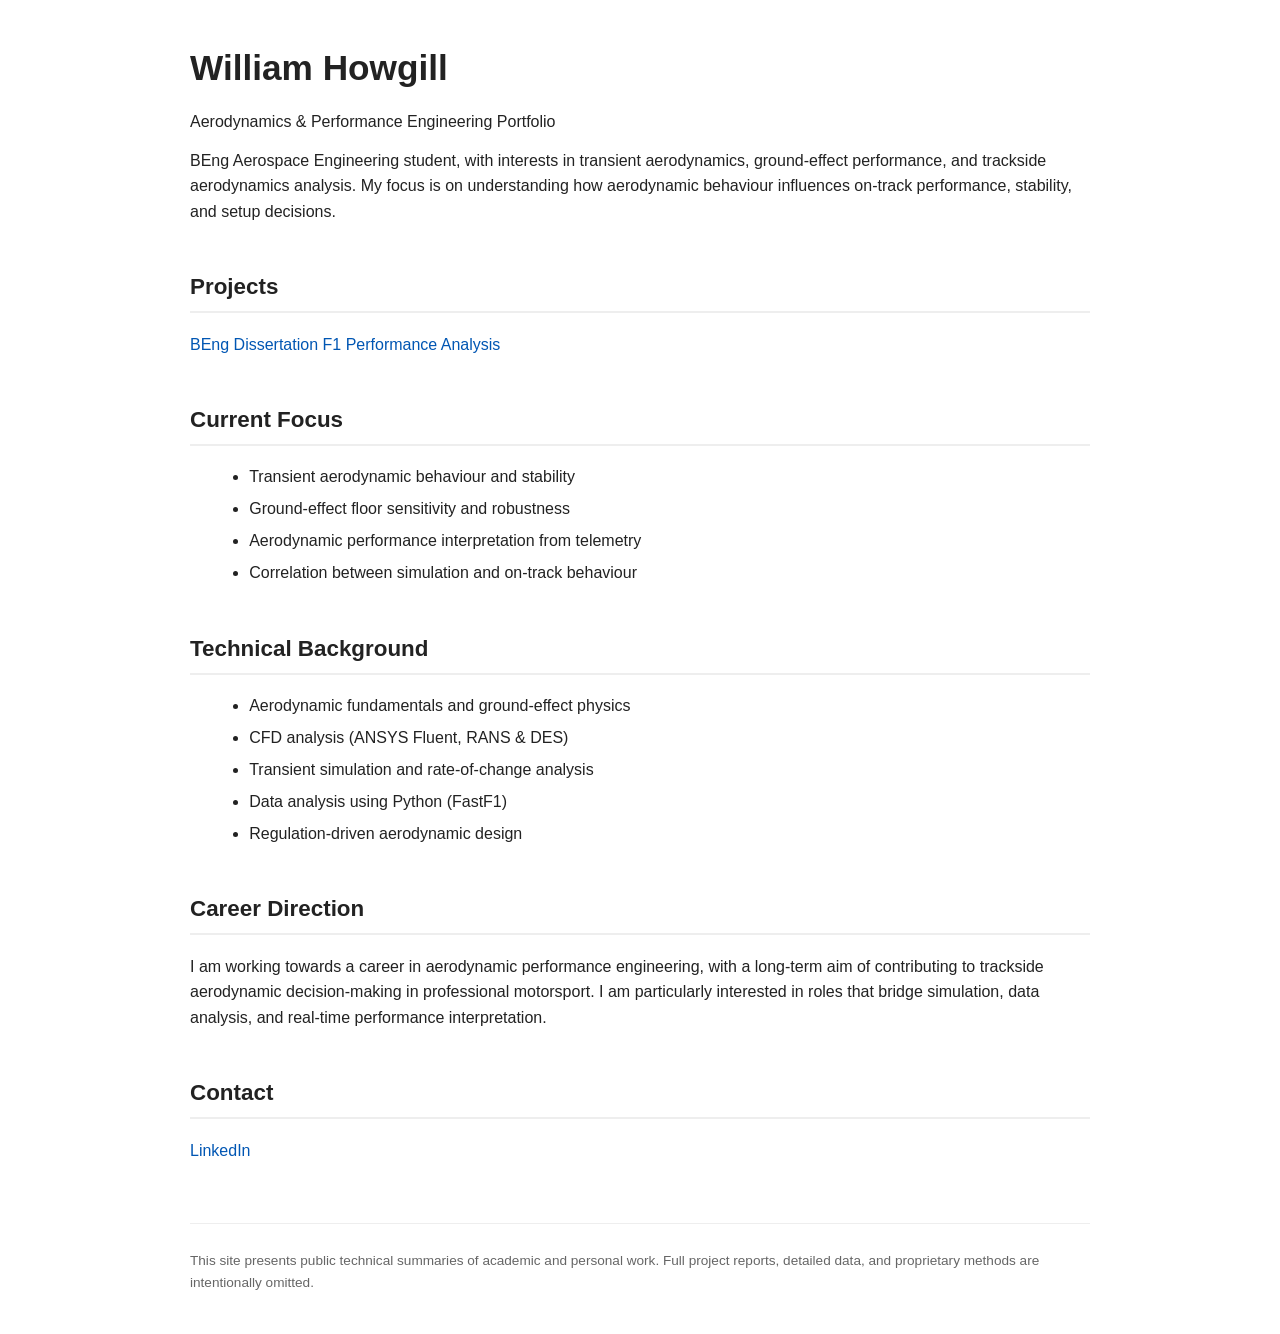
<file: index.html>
<!DOCTYPE html>
<html lang="en">
<head>
    <meta charset="UTF-8">
    <title>William Howgill - Aerodynamics & Performance Engineering</title>
    <meta name="viewport" content="width=device-width, initial-scale=1.0">
    <link rel="stylesheet" href="styles.css">
</head>

<body>

<h1>William Howgill</h1>
<p class="subtitle">
Aerodynamics & Performance Engineering Portfolio
</p>

<p>
BEng Aerospace Engineering student, 
with interests in transient aerodynamics, ground-effect performance, and trackside 
aerodynamics analysis. My focus is on understanding how aerodynamic behaviour influences 
on-track performance, stability, and setup decisions.
</p>

<h2>Projects</h2>
<div class="links">
    <a href="beng-project.html">BEng Dissertation</a>
    <a href="fastf1.html">F1 Performance Analysis</a>
</div>

<h2>Current Focus</h2>
<ul>
    <li>Transient aerodynamic behaviour and stability</li>
    <li>Ground-effect floor sensitivity and robustness</li>
    <li>Aerodynamic performance interpretation from telemetry</li>
    <li>Correlation between simulation and on-track behaviour</li>
</ul>

<h2>Technical Background</h2>
<ul>
    <li>Aerodynamic fundamentals and ground-effect physics</li>
    <li>CFD analysis (ANSYS Fluent, RANS & DES)</li>
    <li>Transient simulation and rate-of-change analysis</li>
    <li>Data analysis using Python (FastF1)</li>
    <li>Regulation-driven aerodynamic design</li>
</ul>

<h2>Career Direction</h2>
<p>
I am working towards a career in aerodynamic performance engineering, with a long-term 
aim of contributing to trackside aerodynamic decision-making in professional motorsport. 
I am particularly interested in roles that bridge simulation, data analysis, and real-time 
performance interpretation.
</p>

<h2>Contact</h2>
<div class="links">
    <a href="https://www.linkedin.com/in/yourprofile" target="_blank">LinkedIn</a>
</div>

<div class="footer">
    <p>
        This site presents public technical summaries of academic and personal work. 
        Full project reports, detailed data, and proprietary methods are intentionally omitted.
    </p>
</div>

</body>
</html>
</file>
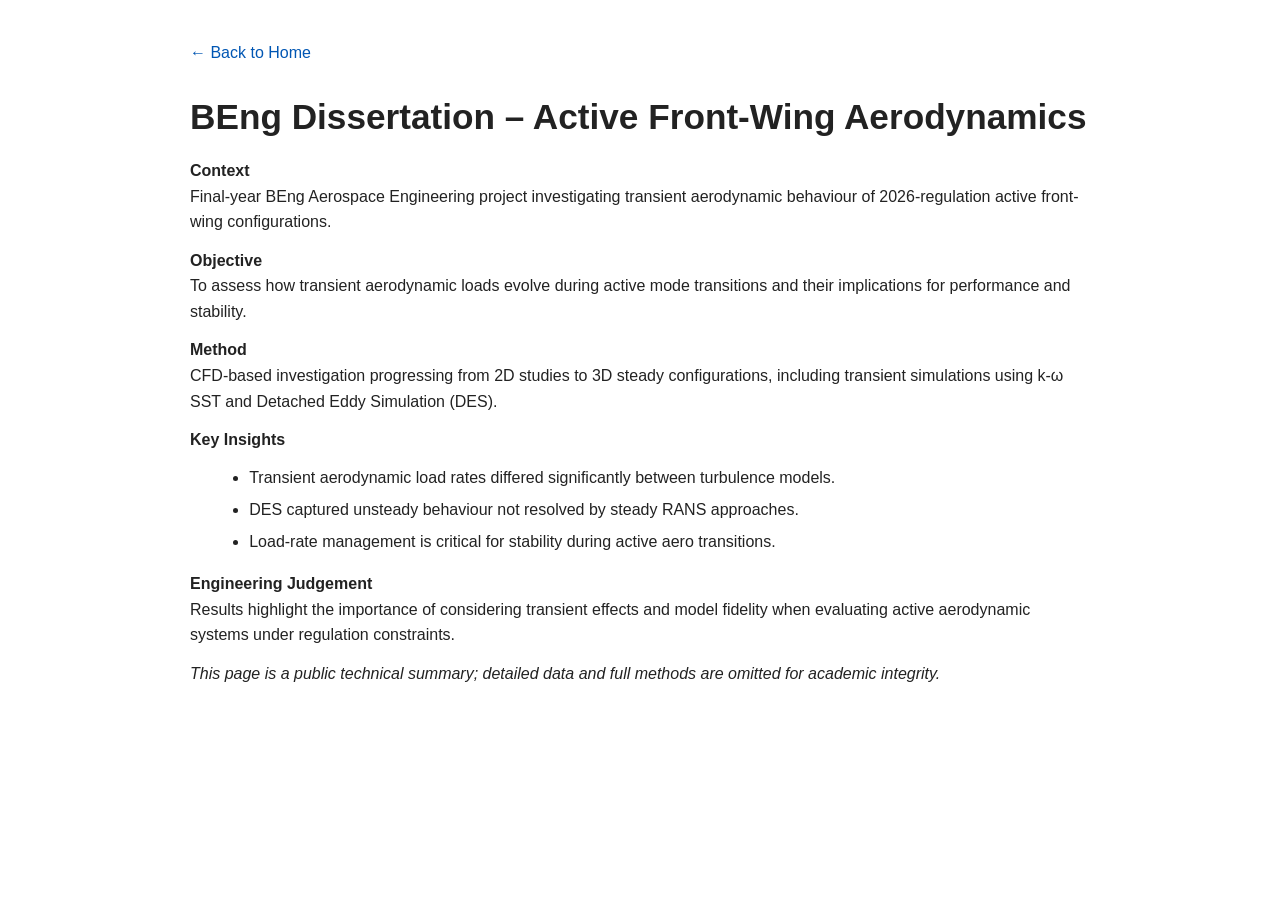
<file: beng-project.html>
<!DOCTYPE html>
<html lang="en">

<head>
    <meta charset="UTF-8">
    <title>William Howgill – BEng Dissertation</title>
    <meta name="viewport" content="width=device-width, initial-scale=1.0">
    <link rel="stylesheet" href="styles.css">
</head>

<body>

<a href="index.html" class="back-link">← Back to Home</a>

<h1>BEng Dissertation – Active Front-Wing Aerodynamics</h1>

<p><strong>Context</strong><br>
Final-year BEng Aerospace Engineering project investigating transient 
aerodynamic behaviour of 2026-regulation active front-wing configurations.
</p>

<p><strong>Objective</strong><br>
To assess how transient aerodynamic loads evolve during active mode transitions 
and their implications for performance and stability.
</p>

<p><strong>Method</strong><br>
CFD-based investigation progressing from 2D studies to 3D steady configurations,
including transient simulations using k-ω SST and Detached Eddy Simulation (DES).
</p>

<p><strong>Key Insights</strong></p>
<ul>
    <li>Transient aerodynamic load rates differed significantly between turbulence models.</li>
    <li>DES captured unsteady behaviour not resolved by steady RANS approaches.</li>
    <li>Load-rate management is critical for stability during active aero transitions.</li>
</ul>

<p><strong>Engineering Judgement</strong><br>
Results highlight the importance of considering transient effects and model fidelity 
when evaluating active aerodynamic systems under regulation constraints.
</p>

<p><em>
This page is a public technical summary; detailed data and full methods are omitted 
for academic integrity.
</em></p>

</body>
</html>
</file>
<file: styles.css>
/* Global page styling */
body {
    font-family: Arial, Helvetica, sans-serif;
    max-width: 900px;
    margin: 40px auto;
    padding: 0 20px;
    line-height: 1.6;
    color: #222;
    background-color: #ffffff;
}

/* Headings */
h1 {
    font-size: 2.2em;
    margin-bottom: 0.2em;
}

h2 {
    font-size: 1.4em;
    margin-top: 2em;
    border-bottom: 2px solid #eee;
    padding-bottom: 6px;
}

/* Text */
p {
    margin: 0.8em 0;
}

/* Lists */
ul {
    margin: 0.5em 0 1em 1.2em;
}

li {
    margin: 0.4em 0;
}

/* Links */
a {
    color: #0056b3;
    text-decoration: none;
}

a:hover {
    text-decoration: underline;
}

/* Footer / disclaimers */
.footer {
    margin-top: 60px;
    font-size: 0.85em;
    color: #666;
    border-top: 1px solid #eee;
    padding-top: 15px;
}
</file>
